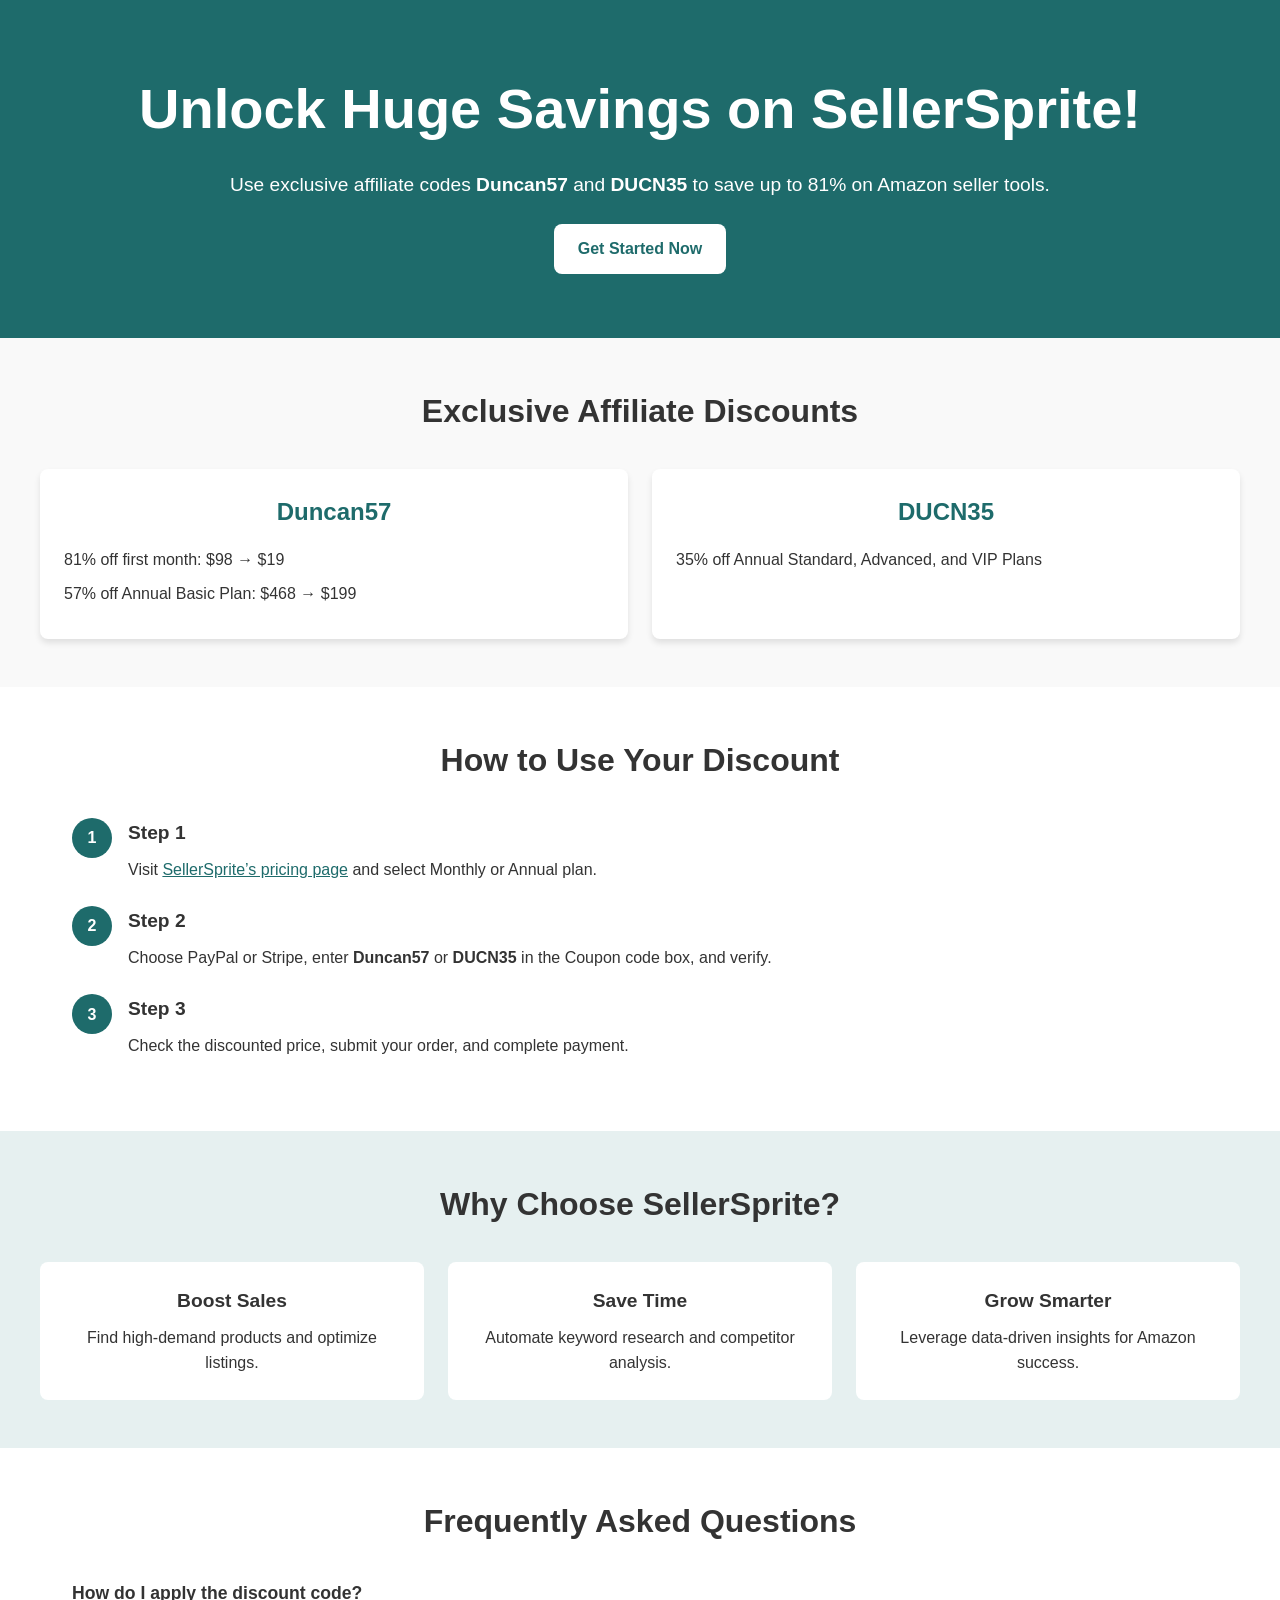
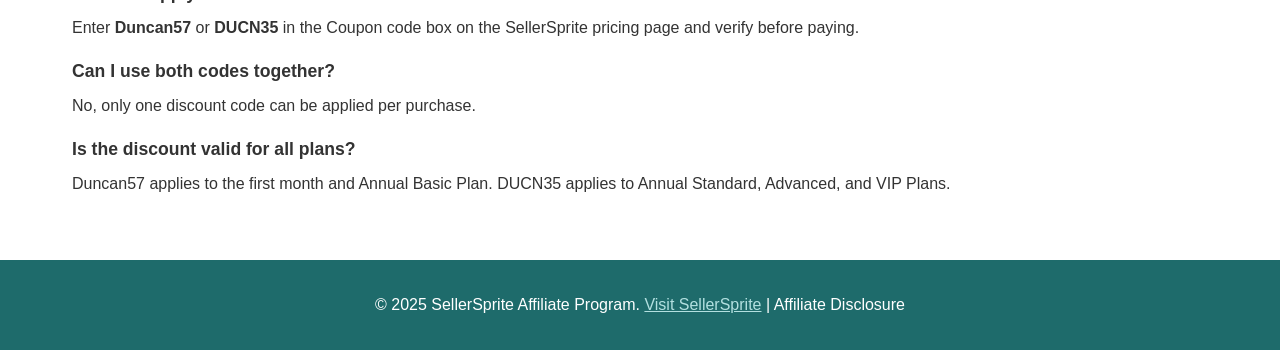
<file: index.html>
<script type="text/javascript">
        var gk_isXlsx = false;
        var gk_xlsxFileLookup = {};
        var gk_fileData = {};
        function filledCell(cell) {
          return cell !== '' && cell != null;
        }
        function loadFileData(filename) {
        if (gk_isXlsx && gk_xlsxFileLookup[filename]) {
            try {
                var workbook = XLSX.read(gk_fileData[filename], { type: 'base64' });
                var firstSheetName = workbook.SheetNames[0];
                var worksheet = workbook.Sheets[firstSheetName];

                // Convert sheet to JSON to filter blank rows
                var jsonData = XLSX.utils.sheet_to_json(worksheet, { header: 1, blankrows: false, defval: '' });
                // Filter out blank rows (rows where all cells are empty, null, or undefined)
                var filteredData = jsonData.filter(row => row.some(filledCell));

                // Heuristic to find the header row by ignoring rows with fewer filled cells than the next row
                var headerRowIndex = filteredData.findIndex((row, index) =>
                  row.filter(filledCell).length >= filteredData[index + 1]?.filter(filledCell).length
                );
                // Fallback
                if (headerRowIndex === -1 || headerRowIndex > 25) {
                  headerRowIndex = 0;
                }

                // Convert filtered JSON back to CSV
                var csv = XLSX.utils.aoa_to_sheet(filteredData.slice(headerRowIndex)); // Create a new sheet from filtered array of arrays
                csv = XLSX.utils.sheet_to_csv(csv, { header: 1 });
                return csv;
            } catch (e) {
                console.error(e);
                return "";
            }
        }
        return gk_fileData[filename] || "";
        }
        </script><!DOCTYPE html>
<html lang="en">
<head>
  <meta charset="UTF-8">
  <meta name="viewport" content="width=device-width, initial-scale=1.0">
  <meta name="description" content="Unlock exclusive discounts on SellerSprite with affiliate codes Duncan57 and DUCN35. Save up to 81% on Amazon seller tools!">
  <title>SellerSprite Affiliate Discounts</title>
  <style>
    * {
      margin: 0;
      padding: 0;
      box-sizing: border-box;
      font-family: Arial, sans-serif;
    }

    body {
      line-height: 1.6;
      color: #333;
    }

    /* Hero Section */
    .hero {
      background-color: #1e6b6b;
      color: white;
      text-align: center;
      padding: 4rem 2rem;
    }

    .hero h1 {
      font-size: 2.5rem;
      margin-bottom: 1rem;
    }

    .hero p {
      font-size: 1.2rem;
      margin-bottom: 1.5rem;
    }

    .hero a {
      display: inline-block;
      background-color: white;
      color: #1e6b6b;
      padding: 0.75rem 1.5rem;
      text-decoration: none;
      font-weight: bold;
      border-radius: 0.5rem;
      transition: background-color 0.3s;
    }

    .hero a:hover {
      background-color: #f0f0f0;
    }

    /* Discounts Section */
    .discounts {
      padding: 3rem 2rem;
      background-color: #f9f9f9;
    }

    .discounts h2 {
      text-align: center;
      font-size: 2rem;
      margin-bottom: 2rem;
    }

    .discount-grid {
      display: grid;
      grid-template-columns: 1fr;
      gap: 1.5rem;
      max-width: 1200px;
      margin: 0 auto;
    }

    .discount-card {
      background-color: white;
      padding: 1.5rem;
      border-radius: 0.5rem;
      box-shadow: 0 4px 6px rgba(0, 0, 0, 0.1);
      text-align: center;
    }

    .discount-card h3 {
      font-size: 1.5rem;
      color: #1e6b6b;
      margin-bottom: 1rem;
    }

    .discount-card ul {
      list-style: none;
      text-align: left;
    }

    .discount-card li {
      margin-bottom: 0.5rem;
    }

    /* How to Use Section */
    .how-to-use {
      padding: 3rem 2rem;
      max-width: 1200px;
      margin: 0 auto;
    }

    .how-to-use h2 {
      text-align: center;
      font-size: 2rem;
      margin-bottom: 2rem;
    }

    .step {
      display: flex;
      align-items: flex-start;
      margin-bottom: 1.5rem;
    }

    .step-number {
      background-color: #1e6b6b;
      color: white;
      width: 2.5rem;
      height: 2.5rem;
      border-radius: 50%;
      display: flex;
      align-items: center;
      justify-content: center;
      margin-right: 1rem;
      font-weight: bold;
    }

    .step-content h3 {
      font-size: 1.2rem;
      margin-bottom: 0.5rem;
    }

    .step-content a {
      color: #1e6b6b;
      text-decoration: underline;
    }

    /* Why SellerSprite Section */
    .why-sellersprite {
      padding: 3rem 2rem;
      background-color: #e6f0f0;
    }

    .why-sellersprite h2 {
      text-align: center;
      font-size: 2rem;
      margin-bottom: 2rem;
    }

    .why-grid {
      display: grid;
      grid-template-columns: 1fr;
      gap: 1.5rem;
      max-width: 1200px;
      margin: 0 auto;
    }

    .why-card {
      background-color: white;
      padding: 1.5rem;
      border-radius: 0.5rem;
      text-align: center;
    }

    .why-card h3 {
      font-size: 1.2rem;
      margin-bottom: 0.5rem;
    }

    /* FAQ Section */
    .faq {
      padding: 3rem 2rem;
      max-width: 1200px;
      margin: 0 auto;
    }

    .faq h2 {
      text-align: center;
      font-size: 2rem;
      margin-bottom: 2rem;
    }

    .faq-item {
      margin-bottom: 1rem;
    }

    .faq-item h3 {
      font-size: 1.1rem;
      margin-bottom: 0.5rem;
    }

    /* Footer */
    footer {
      background-color: #1e6b6b;
      color: white;
      text-align: center;
      padding: 2rem;
    }

    footer a {
      color: #b3e0e0;
      text-decoration: underline;
    }

    /* Responsive Design */
    @media (min-width: 768px) {
      .hero h1 {
        font-size: 3.5rem;
      }

      .discount-grid,
      .why-grid {
        grid-template-columns: repeat(2, 1fr);
      }
    }

    @media (min-width: 1024px) {
      .why-grid {
        grid-template-columns: repeat(3, 1fr);
      }
    }
  </style>
</head>
<body>
  <!-- Hero Section -->
  <section class="hero">
    <h1>Unlock Huge Savings on SellerSprite!</h1>
    <p>Use exclusive affiliate codes <strong>Duncan57</strong> and <strong>DUCN35</strong> to save up to 81% on Amazon seller tools.</p>
    <a href="https://www.sellersprite.com/price" target="_blank" rel="noopener noreferrer">Get Started Now</a>
  </section>

  <!-- Discounts Section -->
  <section class="discounts">
    <h2>Exclusive Affiliate Discounts</h2>
    <div class="discount-grid">
      <div class="discount-card">
        <h3>Duncan57</h3>
        <ul>
          <li>81% off first month: $98 → $19</li>
          <li>57% off Annual Basic Plan: $468 → $199</li>
        </ul>
      </div>
      <div class="discount-card">
        <h3>DUCN35</h3>
        <ul>
          <li>35% off Annual Standard, Advanced, and VIP Plans</li>
        </ul>
      </div>
    </div>
  </section>

  <!-- How to Use Section -->
  <section class="how-to-use">
    <h2>How to Use Your Discount</h2>
    <div class="step">
      <div class="step-number">1</div>
      <div class="step-content">
        <h3>Step 1</h3>
        <p>Visit <a href="https://www.sellersprite.com/price" target="_blank" rel="noopener noreferrer">SellerSprite’s pricing page</a> and select Monthly or Annual plan.</p>
      </div>
    </div>
    <div class="step">
      <div class="step-number">2</div>
      <div class="step-content">
        <h3>Step 2</h3>
        <p>Choose PayPal or Stripe, enter <strong>Duncan57</strong> or <strong>DUCN35</strong> in the Coupon code box, and verify.</p>
      </div>
    </div>
    <div class="step">
      <div class="step-number">3</div>
      <div class="step-content">
        <h3>Step 3</h3>
        <p>Check the discounted price, submit your order, and complete payment.</p>
      </div>
    </div>
  </section>

  <!-- Why SellerSprite Section -->
  <section class="why-sellersprite">
    <h2>Why Choose SellerSprite?</h2>
    <div class="why-grid">
      <div class="why-card">
        <h3>Boost Sales</h3>
        <p>Find high-demand products and optimize listings.</p>
      </div>
      <div class="why-card">
        <h3>Save Time</h3>
        <p>Automate keyword research and competitor analysis.</p>
      </div>
      <div class="why-card">
        <h3>Grow Smarter</h3>
        <p>Leverage data-driven insights for Amazon success.</p>
      </div>
    </div>
  </section>

  <!-- FAQ Section -->
  <section class="faq">
    <h2>Frequently Asked Questions</h2>
    <div class="faq-item">
      <h3>How do I apply the discount code?</h3>
      <p>Enter <strong>Duncan57</strong> or <strong>DUCN35</strong> in the Coupon code box on the SellerSprite pricing page and verify before paying.</p>
    </div>
    <div class="faq-item">
      <h3>Can I use both codes together?</h3>
      <p>No, only one discount code can be applied per purchase.</p>
    </div>
    <div class="faq-item">
      <h3>Is the discount valid for all plans?</h3>
      <p>Duncan57 applies to the first month and Annual Basic Plan. DUCN35 applies to Annual Standard, Advanced, and VIP Plans.</p>
    </div>
  </section>

  <!-- Footer -->
  <footer>
    <p>&copy; 2025 SellerSprite Affiliate Program. <a href="https://www.sellersprite.com" target="_blank" rel="noopener noreferrer">Visit SellerSprite</a> | Affiliate Disclosure</p>
  </footer>
</body>
</html>
</file>
